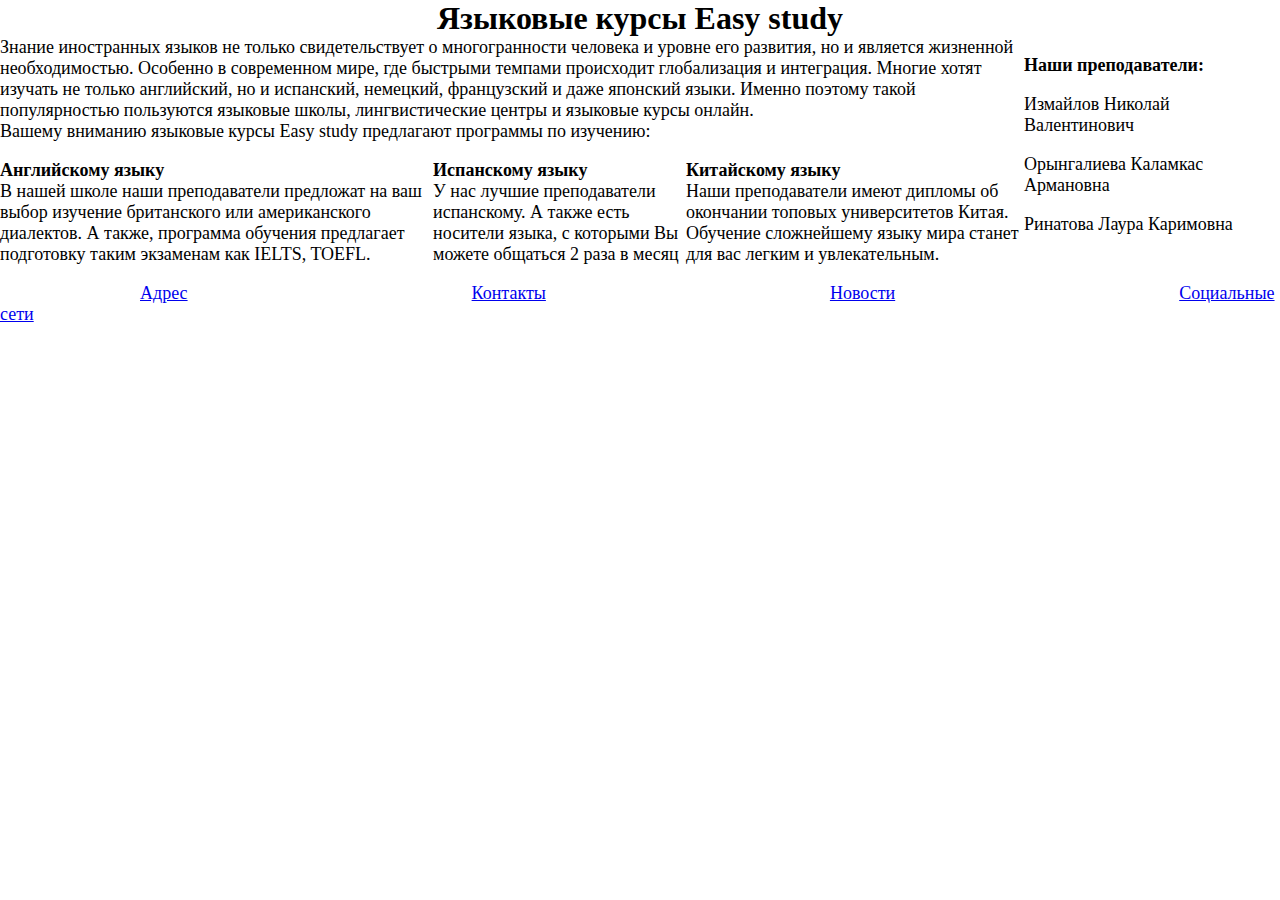
<file: index.html>
<!DOCTYPE html>
<html lang="en">
  <head>
    <meta charset="UTF-8" />
    <meta http-equiv="X-UA-Compatible" content="IE=edge" />
    <meta name="viewport" content="width=device-width, initial-scale=1.0" />
    <title>Document</title>
    <link rel="stylesheet" href="assets/styles/normalize.css" />
    <style>
      .header {
        display: flex;
        justify-content: center;
      }
      .main {
        display: block;
        float: left;
        width: 80%;
        font-size: large;
      }
      .section {
        display: flex;
        flex-direction: row;
      }
      .aside {
        display: block;
        float: right;
        width: 20%;
        font-size: large;
      }
      footer {
        clear: both;
      }
      .menu {
        display: inline;
        font-size: large;
        padding: 70px;
        margin: 70px;
      }
    </style>
  </head>
  <body>
    <div class="header">
      <header>
        <h1>Языковые курсы Easy study</h1>
      </header>
    </div>
    <div class="main">
      <main>
        Знание иностранных языков не только свидетельствует о многогранности
        человека и уровне его развития, но и является жизненной необходимостью.
        Особенно в современном мире, где быстрыми темпами происходит
        глобализация и интеграция. Многие хотят изучать не только английский, но
        и испанский, немецкий, французский и даже японский языки. Именно поэтому
        такой популярностью пользуются языковые школы, лингвистические центры и
        языковые курсы онлайн. <br />
        Вашему вниманию языковые курсы Easy study предлагают программы по
        изучению:
        <div class="section">
          <p>
            <b> Английскому языку</b> <br />
            В нашей школе наши преподаватели предложат на ваш выбор изучение
            британского или американского диалектов. А также, программа обучения
            предлагает подготовку таким экзаменам как IELTS, TOEFL.
          </p>
          <p>
            <b>Испанскому языку </b> <br />
            У нас лучшие преподаватели испанскому. А также есть носители языка,
            с которыми Вы можете общаться 2 раза в месяц
          </p>
          <p>
            <b> Китайскому языку </b> <br />
            Наши преподаватели имеют дипломы об окончании топовых университетов
            Китая. Обучение сложнейшему языку мира станет для вас легким и
            увлекательным.
          </p>
        </div>
      </main>
    </div>
    <div class="aside">
      <aside>
        <p><b>Наши преподаватели:</b></p>
        <p>Измайлов Николай Валентинович</p>
        <p>Орынгалиева Каламкас Армановна</p>
        <p>Ринатова Лаура Каримовна</p>
      </aside>
    </div>
    <footer>
      <nav>
        <a class="menu" href="/html/">Адрес</a>
        <a class="menu" href="/css/">Контакты</a>
        <a class="menu" href="/js/">Новости</a>
        <a class="menu" href="/react/">Социальные сети</a>
      </nav>
    </footer>
  </body>
</html>
</file>
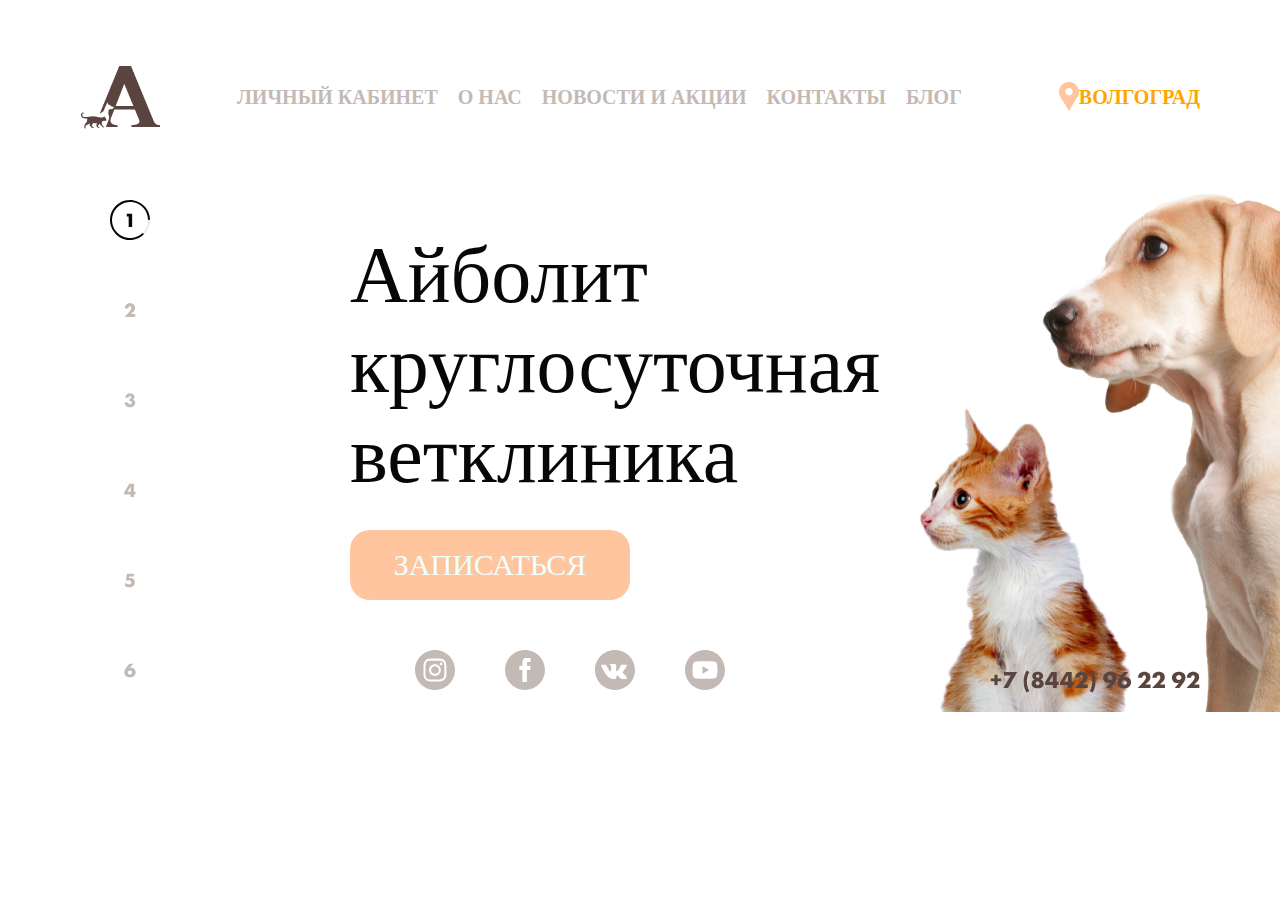
<file: file.html>
<!DOCTYPE html>
<html lang="en">
  <head>
    <title>Ветеринарная клиника "Айболит"</title>
    <link rel="stylesheet" href="./assets/styles/header.css" />
    <link rel="stylesheet" href="./assets/styles/normalize.css" />
    <link
      href="https://fonts.googleapis.com/css2?family=Jost:wght@300&display=swap"
      rel="stylesheet"
    />
    <link rel="shortcut icon" href="./assets/images/icon-pet.png" />
    <style></style>
  </head>
  <body>
    <header>
      <div class="container display">
        <img src="./assets/images/logo.png" />
        <nav class="display">
          <a class="menu" href="/html/">ЛИЧНЫЙ КАБИНЕТ</a>
          <a class="menu" href="/css/">О НАС</a>
          <a class="menu" href="/js/">НОВОСТИ И АКЦИИ</a>
          <a class="menu" href="/react/">КОНТАКТЫ</a>
          <a class="menu" href="/html/">БЛОГ</a>
        </nav>
        <div class="place navigation">
          <img src="./assets/images/navigation.svg" />
          <p class="navigation">ВОЛГОГРАД</p>
        </div>
      </div>
    </header>
    <main>
      <section class="text">
        <h1>Айболит круглосуточная ветклиника</h1>
      </section>
      <button>ЗАПИСАТЬСЯ</button>
      <div class="picture">
        <img src="./assets/images/image.png" alt="catanddog" width="550px" />
      </div>
      <div class="aside">
        <img src="./assets/images/list.svg" />
      </div>
    </main>
  </body>
  <footer>
    <div class="apps">
      <img src="./assets/images/social.svg" />
    </div>
    <div class="contacts">
      <img src="./assets/images/number.svg" />
    </div>
  </footer>
</html>
</file>
<file: assets/styles/header.css>
header {

}
.container {
    max-width: 1200px;
    margin: 65px 80px;
}
* {
    box-sizing: border-box;
}

html {}
.display {
    display: flex;
    justify-content: space-between;
    align-items: center;
}
   .menu {
    margin-right: 20px;
    text-decoration: none;
    font-family: "Futura New";
    font-style: normal;
    font-weight: 700;
    font-size: 20px;
    line-height: 20px;
    color: #c3b9b5;
   }
   a.menu:hover {
    color: aliceblue;
   }
   .place {
    display: flex;
   }
   .navigation {
    text-decoration: none;
    font-family: "Futura New";
    font-style: normal;
    font-weight: 700;
    font-size: 20px;
    line-height: 20px;
    color: orange;
   }
   section {
    max-width: 645px;
   }
   .text {
    position: absolute;
    width: 645px;
    height: 330px;
    left: 350px;
    top: 230px;
   }
   h1 {
    font-size: 80px;
    line-height: 90px;
    font-style: normal;
    font-weight: 400;
    color: #080606;
   }
   button:hover {
    text-decoration: underline;
   }
   button {
    position: absolute;
    width: 280px;
    height: 70px;
    radius: 30px;
    top: 530px;
    left: 350px;
    font-family: Futura New;
    font-style: Bold;
    font-size: 30px;
    line-height: 20px;
    color: azure;
    background: #FFC59E;
    border-radius: 20px;
    border: none;
   }
   .picture {
    margin-left: 920px;
   }
    .aside {
    position: absolute;
    width: 40px;
    height: 490px;
    left: 110px;
    top: 200px;
    }
    .apps {
    position: absolute;
    width: 310px;
    height: 40px;
    left: 415px;
    top: 650px;
    }
    .contacts {
    position: absolute;
    width: 211px;
    height: 30px;
    right: 79px;
    top: 670px;
    font-style: normal;
    font-weight: 700;
    font-size: 24px;
    line-height: 30px;
    color: #59443F;
    }
</file>
